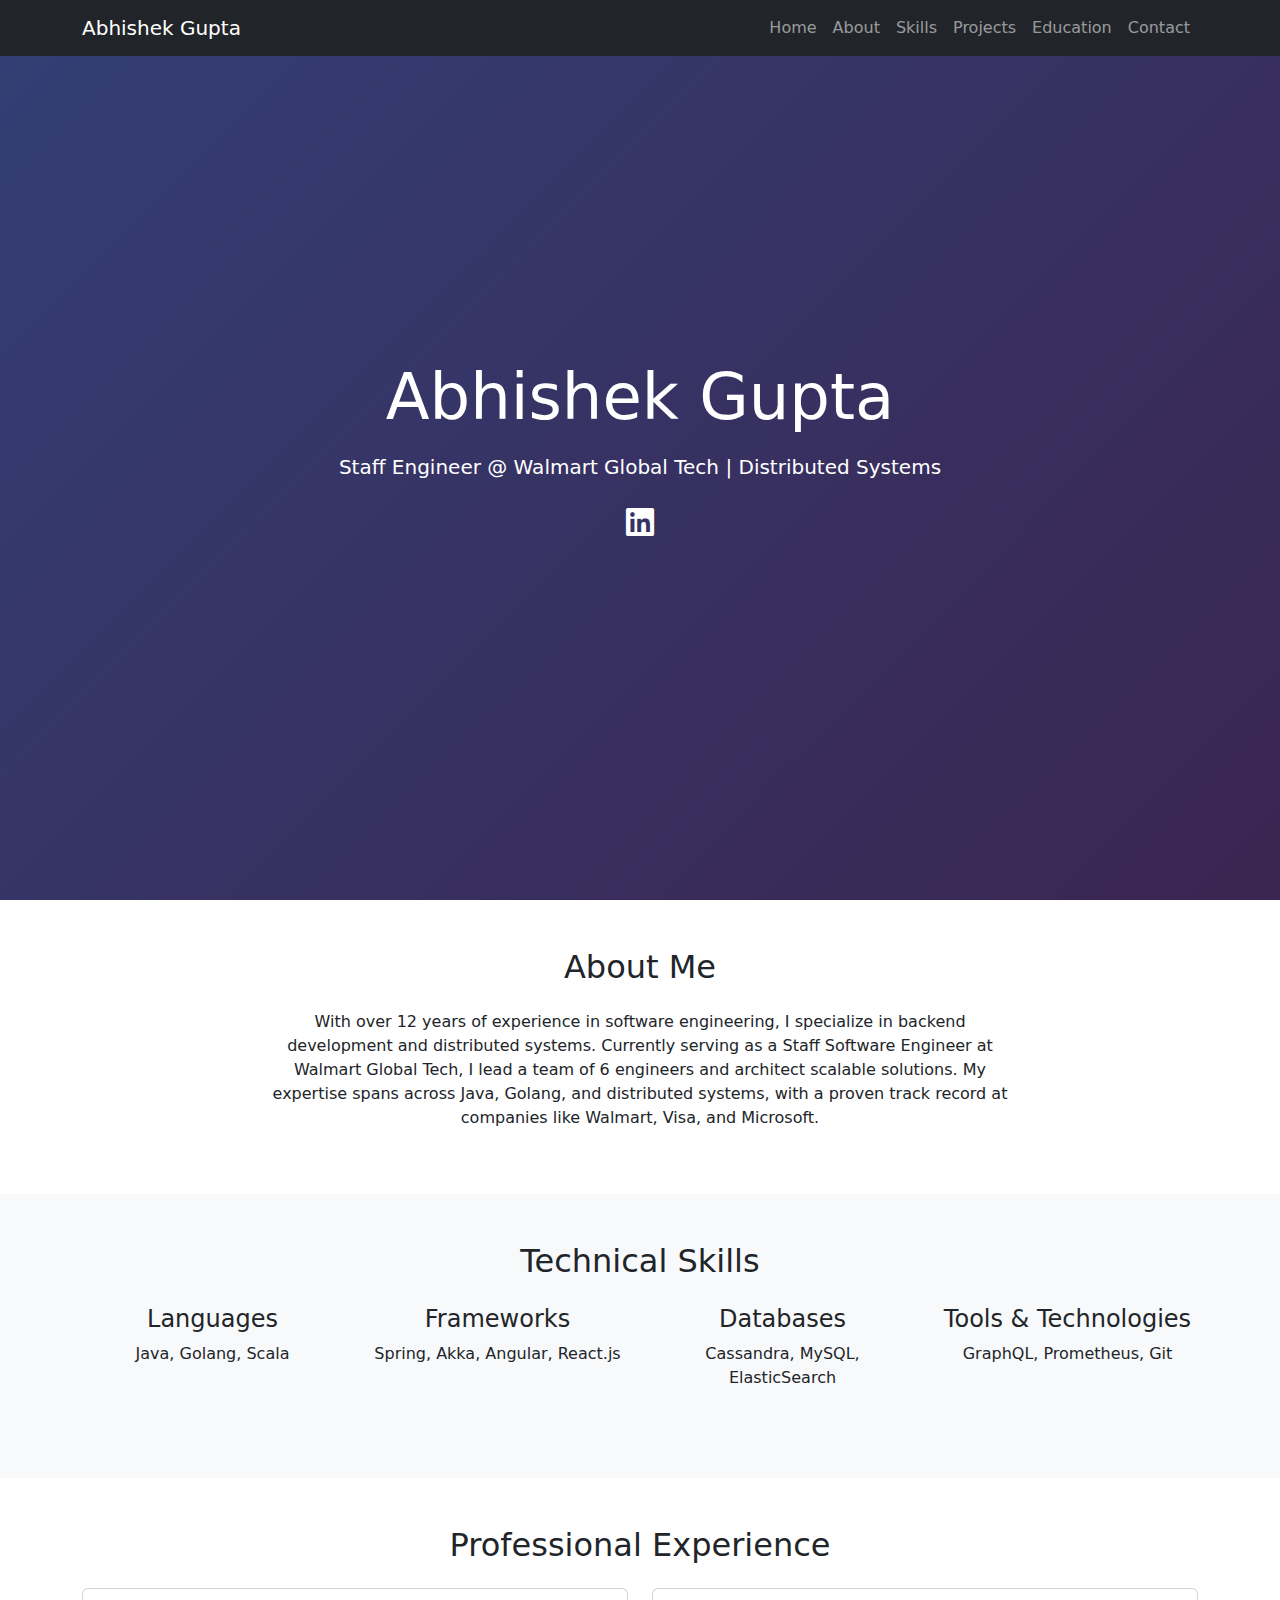
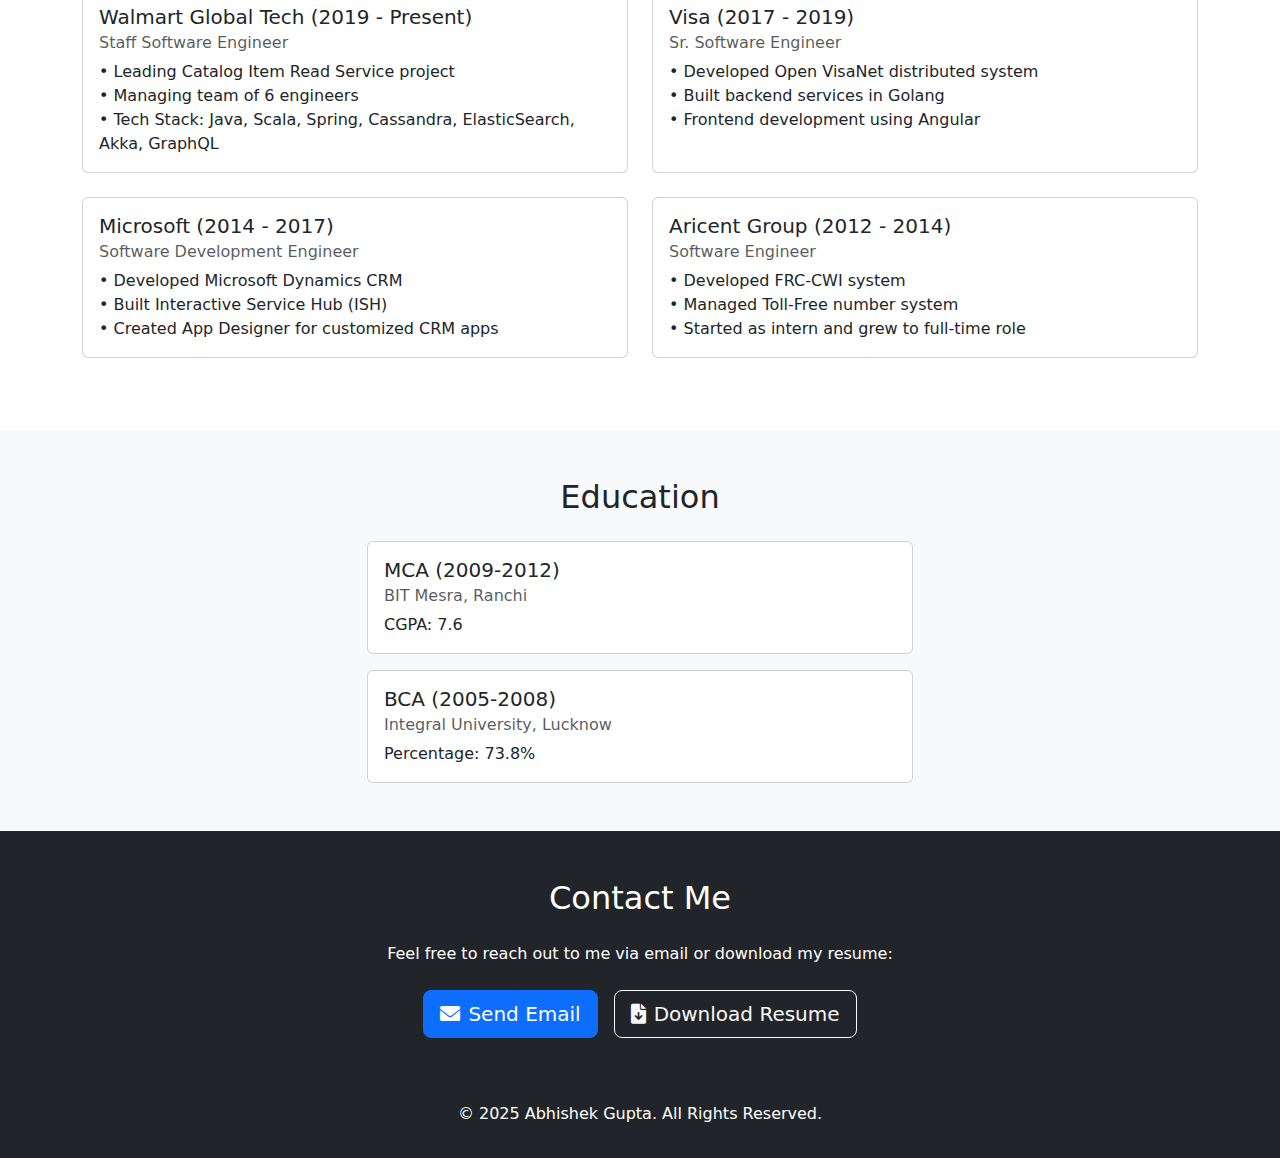
<file: index.html>
<!DOCTYPE html>
<html lang="en">
<head>
    <meta charset="UTF-8">
    <meta name="viewport" content="width=device-width, initial-scale=1.0">
    <title>Abhishek Gupta | Personal Website</title>
    <link rel="stylesheet" href="styles.css">
    <link href="https://cdn.jsdelivr.net/npm/bootstrap@5.3.0/dist/css/bootstrap.min.css" rel="stylesheet">
    <link rel="stylesheet" href="https://cdnjs.cloudflare.com/ajax/libs/font-awesome/6.0.0/css/all.min.css">
    <style>
        .topmate-icon {
            font-size: 2em;
            font-weight: bold;
            color: #fff;
        }
    </style>
</head>
<body>
    <nav class="navbar navbar-expand-lg navbar-dark bg-dark fixed-top">
        <div class="container">
            <a class="navbar-brand" href="#">Abhishek Gupta</a>
            <button class="navbar-toggler" type="button" data-bs-toggle="collapse" data-bs-target="#navbarNav">
                <span class="navbar-toggler-icon"></span>
            </button>
            <div class="collapse navbar-collapse" id="navbarNav">
                <ul class="navbar-nav ms-auto">
                    <li class="nav-item"><a class="nav-link" href="#home">Home</a></li>
                    <li class="nav-item"><a class="nav-link" href="#about">About</a></li>
                    <li class="nav-item"><a class="nav-link" href="#skills">Skills</a></li>
                    <li class="nav-item"><a class="nav-link" href="#projects">Projects</a></li>
                    <li class="nav-item"><a class="nav-link" href="#education">Education</a></li>
                    <li class="nav-item"><a class="nav-link" href="#contact">Contact</a></li>
                </ul>
            </div>
        </div>
    </nav>

    <section id="home" class="hero-section text-center text-white d-flex align-items-center">
        <div class="container">
            <h1 class="display-3 mb-3">Abhishek Gupta</h1>
            <p class="lead mb-4">Staff Engineer @ Walmart Global Tech | Distributed Systems</p>
            <div class="social-links">
                <a href="https://www.linkedin.com/in/abhigp" class="text-white mx-2"><i class="fab fa-linkedin fa-2x"></i></a>
                <!-- <a href="https://topmate.io/abhigp" class="text-white mx-2"><span class="topmate-icon">T</span></a> -->
            </div>
        </div>
    </section>

    <section id="about" class="py-5">
        <div class="container">
            <h2 class="text-center mb-4">About Me</h2>
            <div class="row">
                <div class="col-lg-8 mx-auto">
                    <p class="text-center">
                        With over 12 years of experience in software engineering, I specialize in backend development and distributed systems. 
                        Currently serving as a Staff Software Engineer at Walmart Global Tech, I lead a team of 6 engineers and architect scalable solutions. 
                        My expertise spans across Java, Golang, and distributed systems, with a proven track record at companies like Walmart, Visa, and Microsoft.
                    </p>
                </div>
            </div>
        </div>
    </section>

    <section id="skills" class="bg-light py-5">
        <div class="container">
            <h2 class="text-center mb-4">Technical Skills</h2>
            <div class="row">
                <div class="col-md-3 text-center mb-4">
                    <h4>Languages</h4>
                    <p>Java, Golang, Scala</p>
                </div>
                <div class="col-md-3 text-center mb-4">
                    <h4>Frameworks</h4>
                    <p>Spring, Akka, Angular, React.js</p>
                </div>
                <div class="col-md-3 text-center mb-4">
                    <h4>Databases</h4>
                    <p>Cassandra, MySQL, ElasticSearch</p>
                </div>
                <div class="col-md-3 text-center mb-4">
                    <h4>Tools & Technologies</h4>
                    <p>GraphQL, Prometheus, Git</p>
                </div>
            </div>
        </div>
    </section>

    <section id="projects" class="py-5">
        <div class="container">
            <h2 class="text-center mb-4">Professional Experience</h2>
            <div class="row">
                <div class="col-md-6 mb-4">
                    <div class="card h-100">
                        <div class="card-body">
                            <h5 class="card-title">Walmart Global Tech (2019 - Present)</h5>
                            <h6 class="card-subtitle mb-2 text-muted">Staff Software Engineer</h6>
                            <p class="card-text">
                                • Leading Catalog Item Read Service project<br>
                                • Managing team of 6 engineers<br>
                                • Tech Stack: Java, Scala, Spring, Cassandra, ElasticSearch, Akka, GraphQL
                            </p>
                        </div>
                    </div>
                </div>
                <div class="col-md-6 mb-4">
                    <div class="card h-100">
                        <div class="card-body">
                            <h5 class="card-title">Visa (2017 - 2019)</h5>
                            <h6 class="card-subtitle mb-2 text-muted">Sr. Software Engineer</h6>
                            <p class="card-text">
                                • Developed Open VisaNet distributed system<br>
                                • Built backend services in Golang<br>
                                • Frontend development using Angular
                            </p>
                        </div>
                    </div>
                </div>
                <div class="col-md-6 mb-4">
                    <div class="card h-100">
                        <div class="card-body">
                            <h5 class="card-title">Microsoft (2014 - 2017)</h5>
                            <h6 class="card-subtitle mb-2 text-muted">Software Development Engineer</h6>
                            <p class="card-text">
                                • Developed Microsoft Dynamics CRM<br>
                                • Built Interactive Service Hub (ISH)<br>
                                • Created App Designer for customized CRM apps
                            </p>
                        </div>
                    </div>
                </div>
                <div class="col-md-6 mb-4">
                    <div class="card h-100">
                        <div class="card-body">
                            <h5 class="card-title">Aricent Group (2012 - 2014)</h5>
                            <h6 class="card-subtitle mb-2 text-muted">Software Engineer</h6>
                            <p class="card-text">
                                • Developed FRC-CWI system<br>
                                • Managed Toll-Free number system<br>
                                • Started as intern and grew to full-time role
                            </p>
                        </div>
                    </div>
                </div>
            </div>
        </div>
    </section>

    <section id="education" class="py-5 bg-light">
        <div class="container">
            <h2 class="text-center mb-4">Education</h2>
            <div class="row">
                <div class="col-md-6 mx-auto">
                    <div class="card mb-3">
                        <div class="card-body">
                            <h5 class="card-title">MCA (2009-2012)</h5>
                            <h6 class="card-subtitle mb-2 text-muted">BIT Mesra, Ranchi</h6>
                            <p class="card-text">CGPA: 7.6</p>
                        </div>
                    </div>
                    <div class="card">
                        <div class="card-body">
                            <h5 class="card-title">BCA (2005-2008)</h5>
                            <h6 class="card-subtitle mb-2 text-muted">Integral University, Lucknow</h6>
                            <p class="card-text">Percentage: 73.8%</p>
                        </div>
                    </div>
                </div>
            </div>
        </div>
    </section>

    <section id="contact" class="bg-dark text-white py-5">
        <div class="container">
            <h2 class="text-center mb-4">Contact Me</h2>
            <div class="row">
                <div class="col-md-8 mx-auto text-center">
                    <p class="mb-4">Feel free to reach out to me via email or download my resume:</p>
                    <div class="d-flex justify-content-center gap-3">
                        <a href="mailto:abhigp27@gmail.com" class="btn btn-primary btn-lg">
                            <i class="fas fa-envelope me-2"></i>Send Email
                        </a>
                        <a href="assets/Abhishek_Gupta_Resume.pdf" download class="btn btn-outline-light btn-lg">
                            <i class="fas fa-file-download me-2"></i>Download Resume
                        </a>
                    </div>
                </div>
            </div>
        </div>
    </section>

    <footer class="bg-dark text-white text-center py-3">
        <p>&copy; 2025 Abhishek Gupta. All Rights Reserved.</p>
    </footer>

    <script src="https://cdn.jsdelivr.net/npm/bootstrap@5.3.0/dist/js/bootstrap.bundle.min.js"></script>
    <script src="script.js"></script>
</body>
</html>
</file>
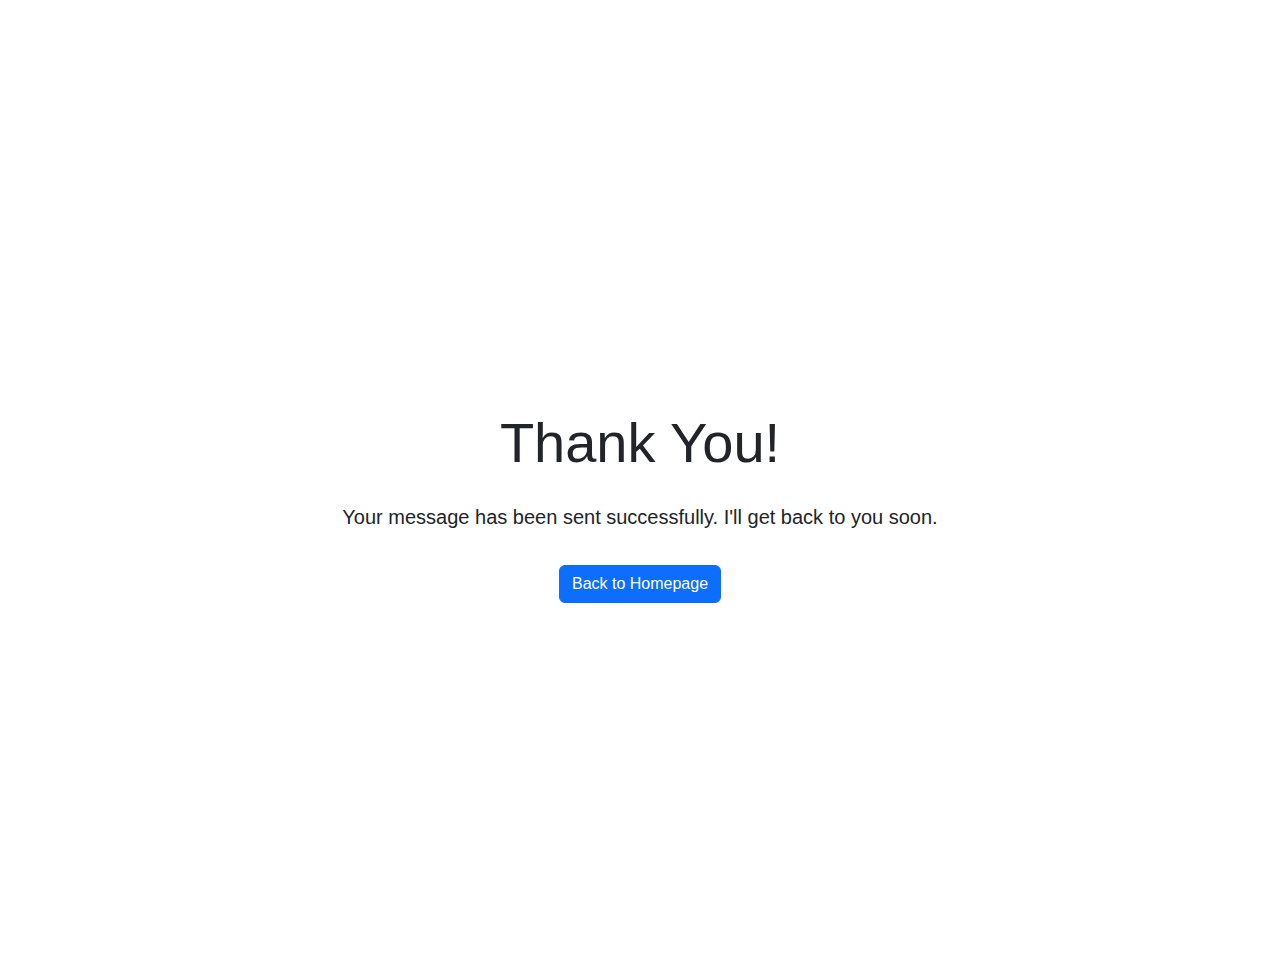
<file: thanks.html>
<!DOCTYPE html>
<html lang="en">
<head>
    <meta charset="UTF-8">
    <meta name="viewport" content="width=device-width, initial-scale=1.0">
    <title>Thank You | Abhishek Gupta</title>
    <link href="https://cdn.jsdelivr.net/npm/bootstrap@5.3.0/dist/css/bootstrap.min.css" rel="stylesheet">
    <link rel="stylesheet" href="styles.css">
</head>
<body>
    <div class="container min-vh-100 d-flex align-items-center justify-content-center">
        <div class="text-center">
            <h1 class="display-4 mb-4">Thank You!</h1>
            <p class="lead">Your message has been sent successfully. I'll get back to you soon.</p>
            <a href="index.html" class="btn btn-primary mt-3">Back to Homepage</a>
        </div>
    </div>
</body>
</html>
</file>
<file: styles.css>
/* Custom CSS for Personal Website */
body {
    font-family: 'Arial', sans-serif;
    line-height: 1.6;
    margin-top: 56px; /* Accommodate fixed navbar */
}

.hero-section {
    background: linear-gradient(135deg, #667eea 0%, #764ba2 100%);
    height: 100vh;
    position: relative;
}

.hero-section::before {
    content: '';
    position: absolute;
    top: 0;
    left: 0;
    width: 100%;
    height: 100%;
    background: rgba(0, 0, 0, 0.5);
}

.hero-section .container {
    position: relative;
    z-index: 10;
}

.social-links a {
    transition: transform 0.3s ease;
}

.social-links a:hover {
    transform: scale(1.2);
}

#skills .card, #projects .card {
    transition: all 0.3s ease;
}

#skills .card:hover, #projects .card:hover {
    transform: translateY(-10px);
    box-shadow: 0 10px 20px rgba(0,0,0,0.1);
}

/* Responsive adjustments */
@media (max-width: 768px) {
    .hero-section {
        height: 80vh;
    }
}

/* Form styling */
#contact form input,
#contact form textarea {
    background-color: rgba(255, 255, 255, 0.1);
    border: none;
    color: white;
}

#contact form input::placeholder,
#contact form textarea::placeholder {
    color: rgba(255, 255, 255, 0.7);
}

#contact form .btn-primary {
    background-color: #667eea;
    border-color: #667eea;
    transition: all 0.3s ease;
}

#contact form .btn-primary:hover {
    background-color: #764ba2;
    border-color: #764ba2;
}

/* Custom Topmate icon */
.topmate-icon {
    font-family: Arial, sans-serif;
    font-weight: bold;
    font-size: 1.5rem;
    background: white;
    color: #000;
    width: 32px;
    height: 32px;
    display: inline-flex;
    align-items: center;
    justify-content: center;
    border-radius: 4px;
    text-decoration: none;
    transition: transform 0.3s ease;
}

.topmate-icon:hover {
    transform: scale(1.2);
}
</file>
